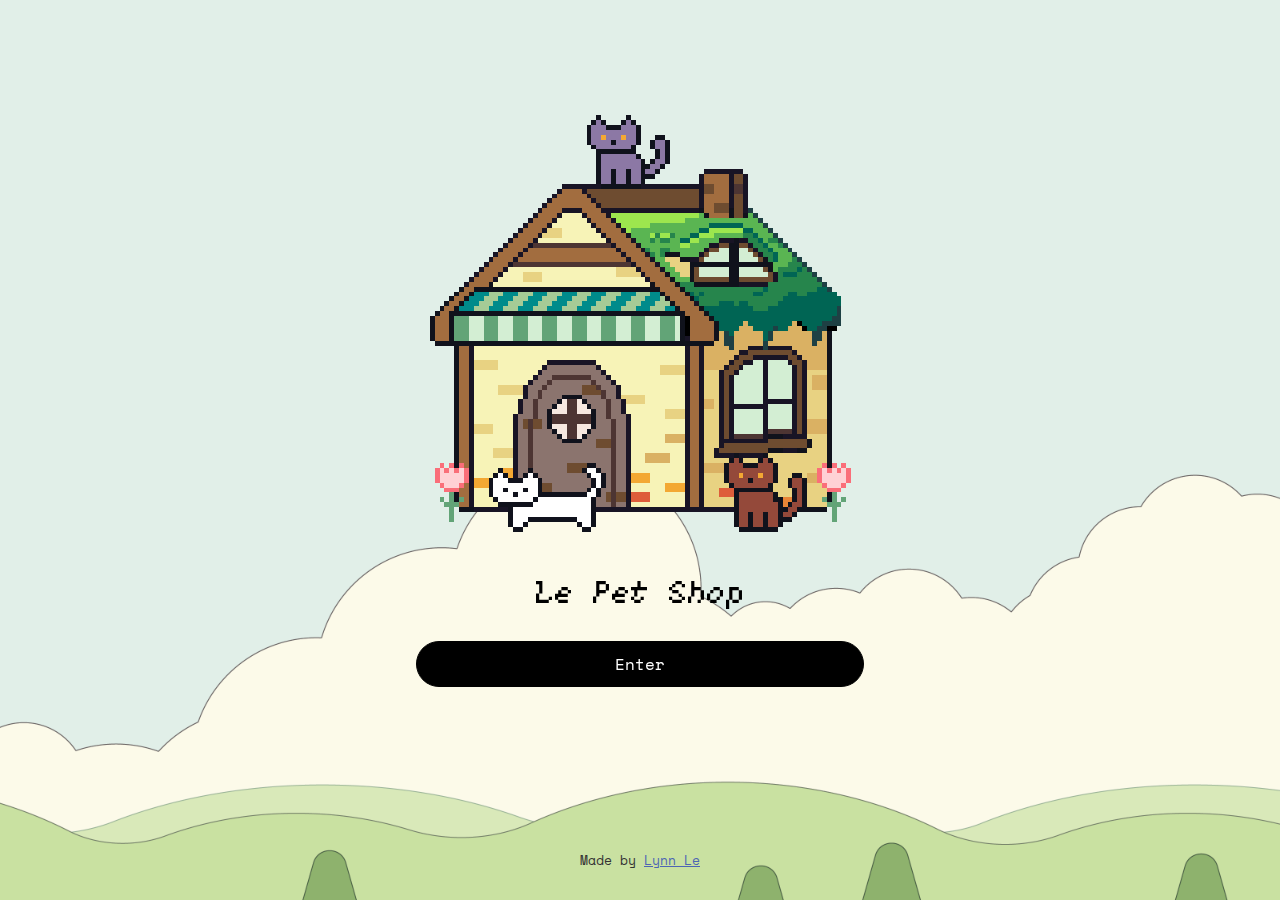
<file: index.html>
<!DOCTYPE html>
<html>
<head>
  <title>Magnolia Pet Shop Quiz</title>
  <link rel="preconnect" href="https://fonts.googleapis.com">
<link rel="preconnect" href="https://fonts.gstatic.com" crossorigin>
<link href="https://fonts.googleapis.com/css2?family=Space+Grotesk:wght@300..700&family=Space+Mono:ital,wght@0,400;0,700;1,400;1,700&display=swap" rel="stylesheet">
<link rel="stylesheet" href="style.css">
<meta name="viewport" content="width=device-width, initial-scale=1.0">
</head>

<body>
  <div id="overlay"></div>
<div id="container">
  <div id="image"></div>
  <div id="text-box"></div>
  <div id="buttons"></div>
</div>
<footer>Made by <a href="https://www.youtube.com/@lynnledesign" target="_blank">Lynn Le</a></footer>

<script src="script.js"></script>

</body>


</html>
</file>
<file: style.css>
/* ==============================
Reset & Base
============================== */
* {
    margin: 0;
    padding: 0;
    box-sizing: border-box;
}

html, body {
    height: 100%;
    min-height: 100%;
    overflow-x: hidden;
    font-family: "Space Mono", monospace;
}

body {
    background-image: url('images/background-vector-14.png');
    background-repeat: no-repeat;
    background-size: cover;
    background-position: center;
    display: flex;
    flex-direction: column;
    text-align: center;
    min-height: calc(var(--vh, 1vh) * 100);
}

a:link{
    color: #4d65b4;
}

a:visited{
    color: black;
}
/* ==============================
   Fonts
============================== */
@font-face {
    font-family: 'CHNO Pixel Code Pro';
    src: url(fonts/CHNOPixelCodePro-Regular.woff);
    font-weight: normal;
    font-style: normal;
}

@font-face {
    font-family: 'CHNO Pixel Code Pro';
    src: url(fonts/CHNOPixelCodePro-Italic.woff);
    font-weight: normal;
    font-style: italic;
}

/* ==============================
   Headings & Text
============================== */
h1,
#text-box.title-font,
.question-font {
    font-family: 'CHNO Pixel Code Pro', monospace;
    font-style: italic;
}

h1 {
    font-size: 2em;
    margin-bottom: 30px;
}

#text-box.title-font {
    font-size: 2em;
}

.question-font {
    font-size: 1.5em;
}

#text-box {
    font-size: 1.2em;
    margin: 0 auto 30px auto;
    max-width: 40%;
    position: relative;
    z-index: 1;
}

#text-box.results-active {
    color: white;
    }

/* ==============================
   Overlay
============================== */
#overlay {
    position: fixed;
    top: 0;
    left: 0;
    width: 100%;
    height: 100%;
    background-color: rgba(0,0,0,0.5);
    z-index: 0;
    pointer-events: none;
    opacity: 0;
    transition: opacity 0.3s ease;
}

/* ==============================
   Container
============================== */
#container {
    text-align: center;
    position: relative;
    z-index: 1;
    padding-top: 100px;
    flex: 1 1 auto;
}

#container.results-active {
  padding-top: 50px;
  transition: padding-top 0.3s ease; 
}
/* ==============================
   Buttons - Responsive
============================== */
button {
    background-color: black;
    color: white;
    padding: 10px 20px;
    margin: 0 auto 15px auto;
    font-size: 1em;
    cursor: pointer;
    border-radius: 99px;
    border: 1px solid black;
    display: block;
    font-family: "Space Mono", monospace;
    transition: background-color 0.3s ease, color 0.3s ease;

    /* Default for desktops (large & Retina screens) */
    width: clamp(200px, 30%, 500px);
}

/* Hover effect */
button:hover {
    background-color: #c7dcd0;
    color: black;
}

/* Dialogue / Question variants */
.dialogue-btn {
    background-color: black;
}
.question-btn {
    background-color: #313638;
}

/* ===== Laptops (1025px - 1400px) ===== */
@media (min-width: 1025px) and (max-width: 1400px) {
    button {
        width: clamp(200px, 35%, 450px);
    }
}

/* ===== Tablets (769px - 1024px) ===== */
@media (min-width: 769px) and (max-width: 1024px) {
    button {
        width: clamp(160px, 40%, 400px);
    }
}

/* ===== Mobile (up to 768px) ===== */
@media (max-width: 768px) {
    button {
        width: 70%;       /* 70% of viewport width */
        min-width: 140px; 
        max-width: 300px; 
    }
}

/* ==============================
   Dialogue Scenes & Creator Notes
============================== */
.dialogue-scene,
#text-box.dialogue-scene {
    background-color: white;
    padding: 20px;
    border-radius: 10px;
    border: 1px solid black;
    margin: 0 auto 30px auto;
    max-width: 40%;
}

.creator-note {
    background: white;
    border: 2px solid black;
    padding: 15px;
    border-radius: 10px;
    display: block;
    margin: 0 auto 15px auto;
    max-width: 600px;
}

/* ==============================
   Images
============================== */
img {
    max-width: 300px;
    margin-bottom: 20px;
}

#text-box.results-active + #buttons button {
    width: clamp(150px, 25%, 300px); /* smaller than normal buttons */
    margin: 10px auto;
}

/* Result image bigger */
.cat-result {
    height: auto;
    display: block;
    margin: 20px auto 30px auto;
    max-width: 100%;
}


#image img {
    width: 100%;
    height: auto;
    max-width: inherit;
    max-height: 100vh;
}

/* Dialogue images modal */
#modal {
    display: none;
    position: fixed;
    z-index: 1000;
    left: 0;
    top: 0;
    width: 100%;
    height: 100%;
    background-color: rgba(0,0,0,0.7);
    justify-content: center;
    align-items: center;
    flex-direction: column;
}

#modal-img {
    max-width: 80%;
    max-height: 80%;
    border: 2px solid white;
    border-radius: 10px;
}

#close-modal {
    position: absolute;
    top: 20px;
    right: 40px;
    font-size: 40px;
    color: white;
    font-family: 'CHNO Pixel Code Pro';
    font-weight: normal;
    cursor: pointer;
}

/* ==============================
   Cat Gallery
============================== */
.cat-gallery {
    display: grid;
    grid-template-columns: repeat(4, 1fr);
    justify-content: center;
    gap: 15px;
    width: min(900px, 80%);
    margin: 20px auto 40px auto;
    align-items: flex-end;
    background: #FFFEF8;
    padding: 30px;
    border: 2px solid black;
    border-radius: 10px;
}

.cat-card {
    text-align: center;
}

.cat-card img {
    width: 150px;
    cursor: pointer;
    border-radius: 10px;
    transition: transform 0.2s;
}

.cat-card img:hover {
    transform: scale(1.1);
}

/* ==============================
   Footer
============================== */
footer {
    text-align: center;
    padding: 10px 0 30px 0;
    font-size: 0.8em;
    color: #333;
}

/* ==============================
   Fade-In Animations
============================== */
.fade-in {
    opacity: 0;
    transition: opacity 0.3s ease-in-out;
}

.fade-in.show {
    opacity: 1;
}

/* ==============================
   Media Queries (Mobile / Tablet)
============================== */
@media (max-width: 1400px) {
    .cat-gallery {
        grid-template-columns: repeat(2, 1fr);
        max-width: 70%;
    }
}

@media (max-width: 768px) {

    /* Container */
    #container {
        padding-top: 50px;
    }

    /* Text boxes */
    #text-box,
    #text-box.dialogue-scene {
        max-width: 95%;
        width: 95%;
    }

    /* Creator notes */
    #text-box .creator-note {
        max-width: 100%;
        width: 100%;
    }

    /* Dialogue images */
    #image img {
        max-width: 90vw;
        height: auto;
    }

    /* Cat gallery for mobile */
    .cat-gallery {
        grid-template-columns: 1fr;
        max-width: 90%;
    }
}
</file>
